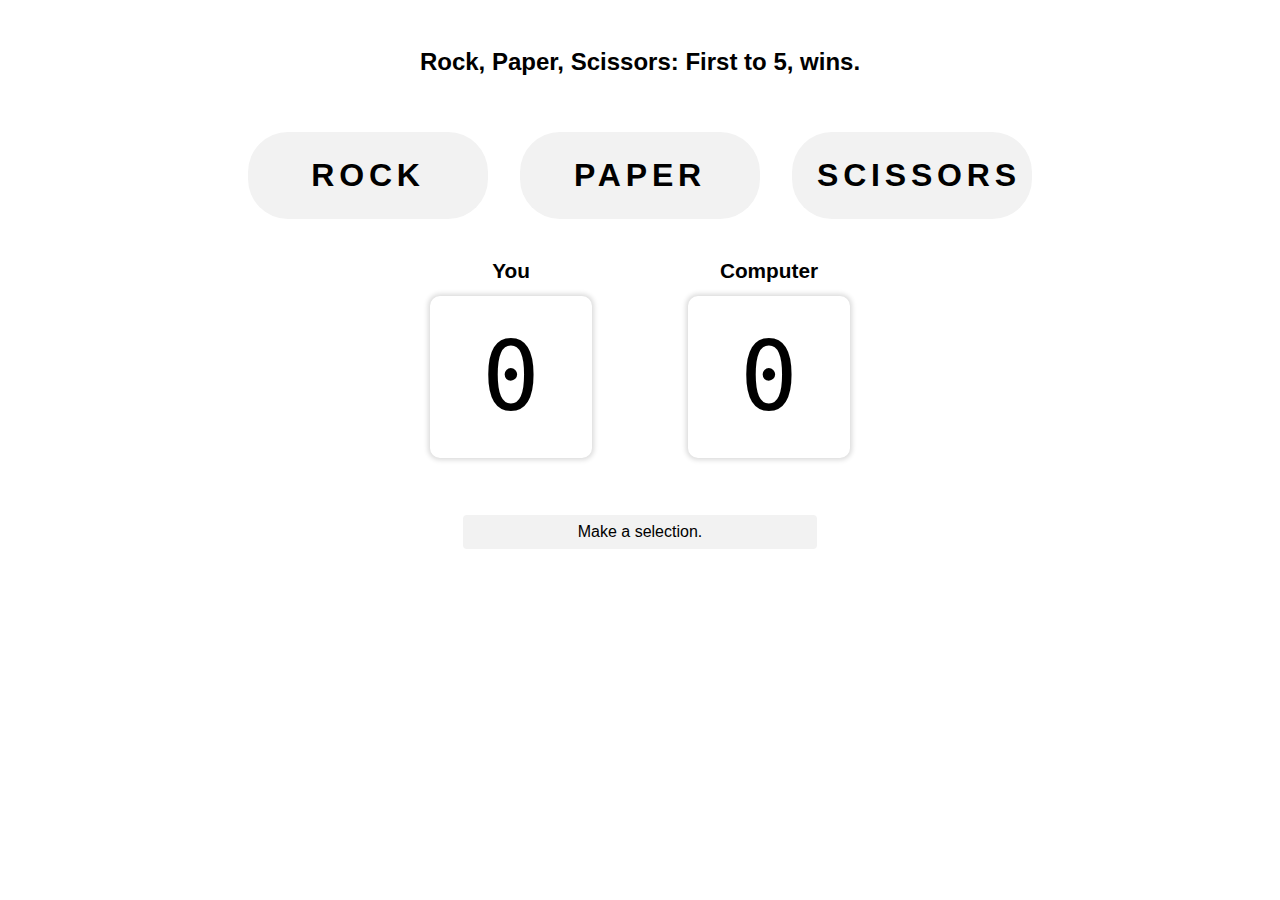
<file: index.html>
<!DOCTYPE html>
<html>
    <head>
        <title>Rock Paper Scissors</title>
        <link rel="stylesheet" href="styles.css">
        <script src="script.js" defer></script> 
    </head>
    <body>
        <h1>Rock, Paper, Scissors: First to 5, wins.</h1>
        <div class="buttons">
            <button data-value="rock" class="button">ROCK</button>
            <button data-value="paper" class="button">PAPER</button>
            <button data-value="scissors" class="button">SCISSORS</button>
        </div>
        <div class="scoreboard">
            <div class="scorebox">
                <p class="player-name">You</p>
                <p class="score">0</p>
                <p class="selection"></p>
            </div>
            <div class="scorebox">
                <p class="computer-name">Computer</p>
                <p class="score">0</p>
                <p class="selection"></p>
            </div>
        </div>
        <div class="results">
            <p class="result">Make a selection.</p>
        </div>
        <div class="play-again">
            <button></button>
        </div>
    </body>
</html>
</file>
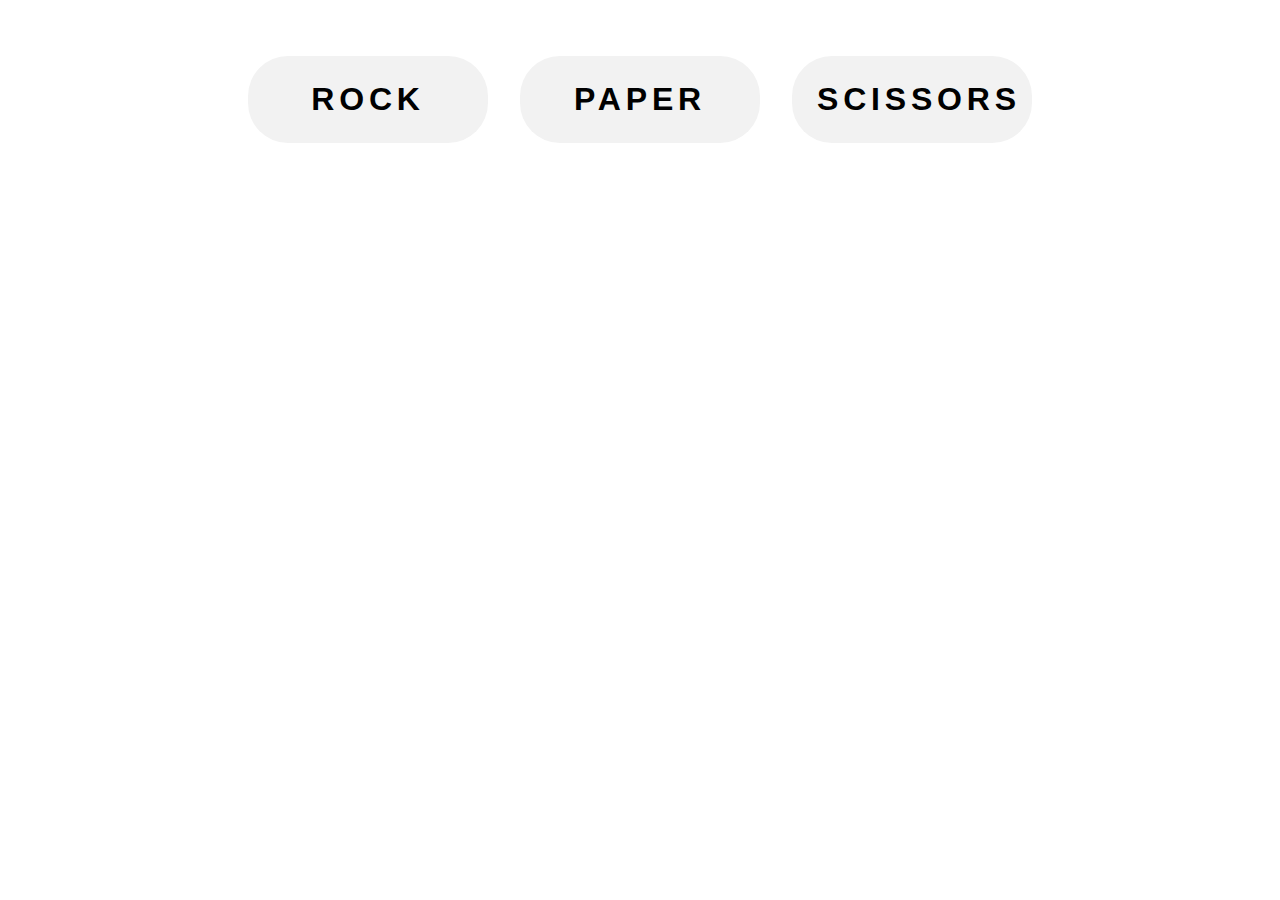
<file: interactive.html>
<!DOCTYPE html>
<html>
    <head>
        <title>Rock Paper Scissors</title>
        <link rel="stylesheet" href="interactive.css">
        <script src="interactive.js" defer></script> 
    </head>
    <body>
        
        <div class="buttons">
            <button data-value="rock" class="button">ROCK</button>
            <button data-value="paper" class="button">PAPER</button>
            <button data-value="scissors" class="button">SCISSORS</button>
        </div>

    </body>
</html>
</file>
<file: styles.css>
html {
    font-family: 'Trebuchet MS', 'Lucida Sans Unicode', 'Lucida Grande', 'Lucida Sans', Arial, sans-serif;
}

h1 {
    margin: 3rem;
    text-align: center;
    font-size: 1.5rem;
}

.buttons {
    display: flex;
    margin-top: 3rem;
    align-items: center;
    justify-content: center;
}

.button {
    margin: 0.5rem 1rem;
    padding: 1.5rem;
    width: 15rem;
    font-size: 2rem;
    font-family: inherit;
    font-weight: 900;
    border: 1px solid transparent;
    border-radius: 2.5rem;
    background-color: rgb(242, 242, 242);
    letter-spacing: 0.3rem;
}
.button:hover {
    cursor: pointer;
    color: rgb(235, 152, 0);
}

.button:active {
    color: blue;
}

.button:focus {
    outline: none;
}

.updating-message {
    animation: pop-message 200ms;
}

@keyframes pop-message {
    0% {font-size: 1rem;}
    50% {font-size: 1.1rem;}
    100% {font-size: 1rem;}
}

.results {
    display: flex;
    margin: 0 auto;
    height: 2rem;
    width: 22rem;
    justify-content: center;
    align-items: center;
    border: 1px solid transparent;
    border-radius: 4px;
    background-color: rgb(242, 242, 242);
}

.result {
    font-size: 1rem;
    /* color: rgb(190, 190, 190); */
    color: black;
}

.updating-score {
    animation: pop-score 300ms;
}

@keyframes pop-score {
    0% {color: rgb(235, 152, 0);}
    50% {font-size: 7rem;}
    100% {font-size: 5rem; color: rgb(235, 152, 0);}
}

.scoreboard {
    display: flex;
    justify-content: center;
}

.scorebox {
    margin: 1rem 3rem 0;
    text-align: center;
    min-height: 17rem;
}

.player-name, .computer-name {
    font-size: 1.3rem;
    font-weight: bold;
    margin: 1rem 0 0.8rem;
}

.score {
    display: flex;
    font-family: monospace;
    font-size: 6rem;
    margin: 0;
    width: 10rem;
    height: 10rem;
    align-items: center;
    justify-content: center;
    border: 1px solid transparent;    
    border-radius: 10px;
    box-shadow: 0 0 5px 2px rgb(218, 218, 218);
}

.selection {
    font-size: 0.8rem;
    color: rgb(190, 190, 190);
}

.play-again {
    display: none;
    justify-content: center;
    margin: 1.5rem;
}

.play-again button {
    font-family: inherit;
    font-weight: bold;
    font-size: 1.5rem;
    width: 18rem;
    padding: 0.75rem;
    border: 1px solid transparent;
    border-radius: 1.5rem;
    background-color: rgb(242, 242, 242);
}

.play-again button:hover {
    cursor: pointer;
    color: rgb(235, 152, 0);
}

.play-again button:active {
    color: blue;
}

.play-again button:focus {
    outline: none;
}
</file>
<file: interactive.css>
html {
    font-family: 'Trebuchet MS', 'Lucida Sans Unicode', 'Lucida Grande', 'Lucida Sans', Arial, sans-serif;
}

h1 {
    margin: 3rem;
    text-align: center;
    font-size: 1.5rem;
}

.buttons {
    display: flex;
    margin-top: 3rem;
    align-items: center;
    justify-content: center;
}

.button {
    margin: 0.5rem 1rem;
    padding: 1.5rem;
    width: 15rem;
    font-size: 2rem;
    font-family: inherit;
    font-weight: 900;
    border: 1px solid transparent;
    border-radius: 2.5rem;
    background-color: rgb(242, 242, 242);
    letter-spacing: 0.3rem;
}
.button:hover {
    cursor: pointer;
    color: rgb(235, 152, 0);
}

.button:active {
    color: blue;
}

.button:focus {
    outline: none;
}

.updating-message {
    animation: pop-message 200ms;
}

@keyframes pop-message {
    0% {font-size: 1rem;}
    50% {font-size: 1.1rem;}
    100% {font-size: 1rem;}
}

.results {
    display: flex;
    margin: 0 auto;
    height: 2rem;
    width: 22rem;
    justify-content: center;
    align-items: center;
    border: 1px solid transparent;
    border-radius: 4px;
    background-color: rgb(242, 242, 242);
}

.result {
    font-size: 1rem;
    /* color: rgb(190, 190, 190); */
    color: black;
}

.updating-score {
    color: rgb(235, 152, 0);
    animation: pop-score 400ms;
    color: black;
}

@keyframes pop-score {
    0% {color: rgb(235, 152, 0);}
    50% {font-size: 7rem;}
    100% {font-size: 5rem; color: rgb(235, 152, 0);}
}

.scoreboard {
    display: flex;
    justify-content: center;
}

.scorebox {
    margin: 1rem 3rem 0;
    text-align: center;
    min-height: 17rem;
}

.player-name, .computer-name {
    font-size: 1.3rem;
    font-weight: bold;
    margin: 1rem 0 0.8rem;
}

.score {
    display: flex;
    font-family: monospace;
    font-size: 6rem;
    margin: 0;
    width: 10rem;
    height: 10rem;
    align-items: center;
    justify-content: center;
    border: 1px solid transparent;    
    border-radius: 10px;
    box-shadow: 0 0 5px 2px rgb(218, 218, 218);
}

.selection {
    font-size: 0.8rem;
    color: rgb(190, 190, 190);
}

.play-again {
    display: none;
    justify-content: center;
    margin: 1.5rem;
}

.play-again button {
    font-family: inherit;
    font-weight: bold;
    font-size: 1.5rem;
    width: 18rem;
    padding: 0.75rem;
    border: 1px solid transparent;
    border-radius: 1.5rem;
    background-color: rgb(242, 242, 242);
}

.play-again button:hover {
    cursor: pointer;
    color: rgb(235, 152, 0);
}

.play-again button:active {
    color: blue;
}

.play-again button:focus {
    outline: none;
}
</file>
